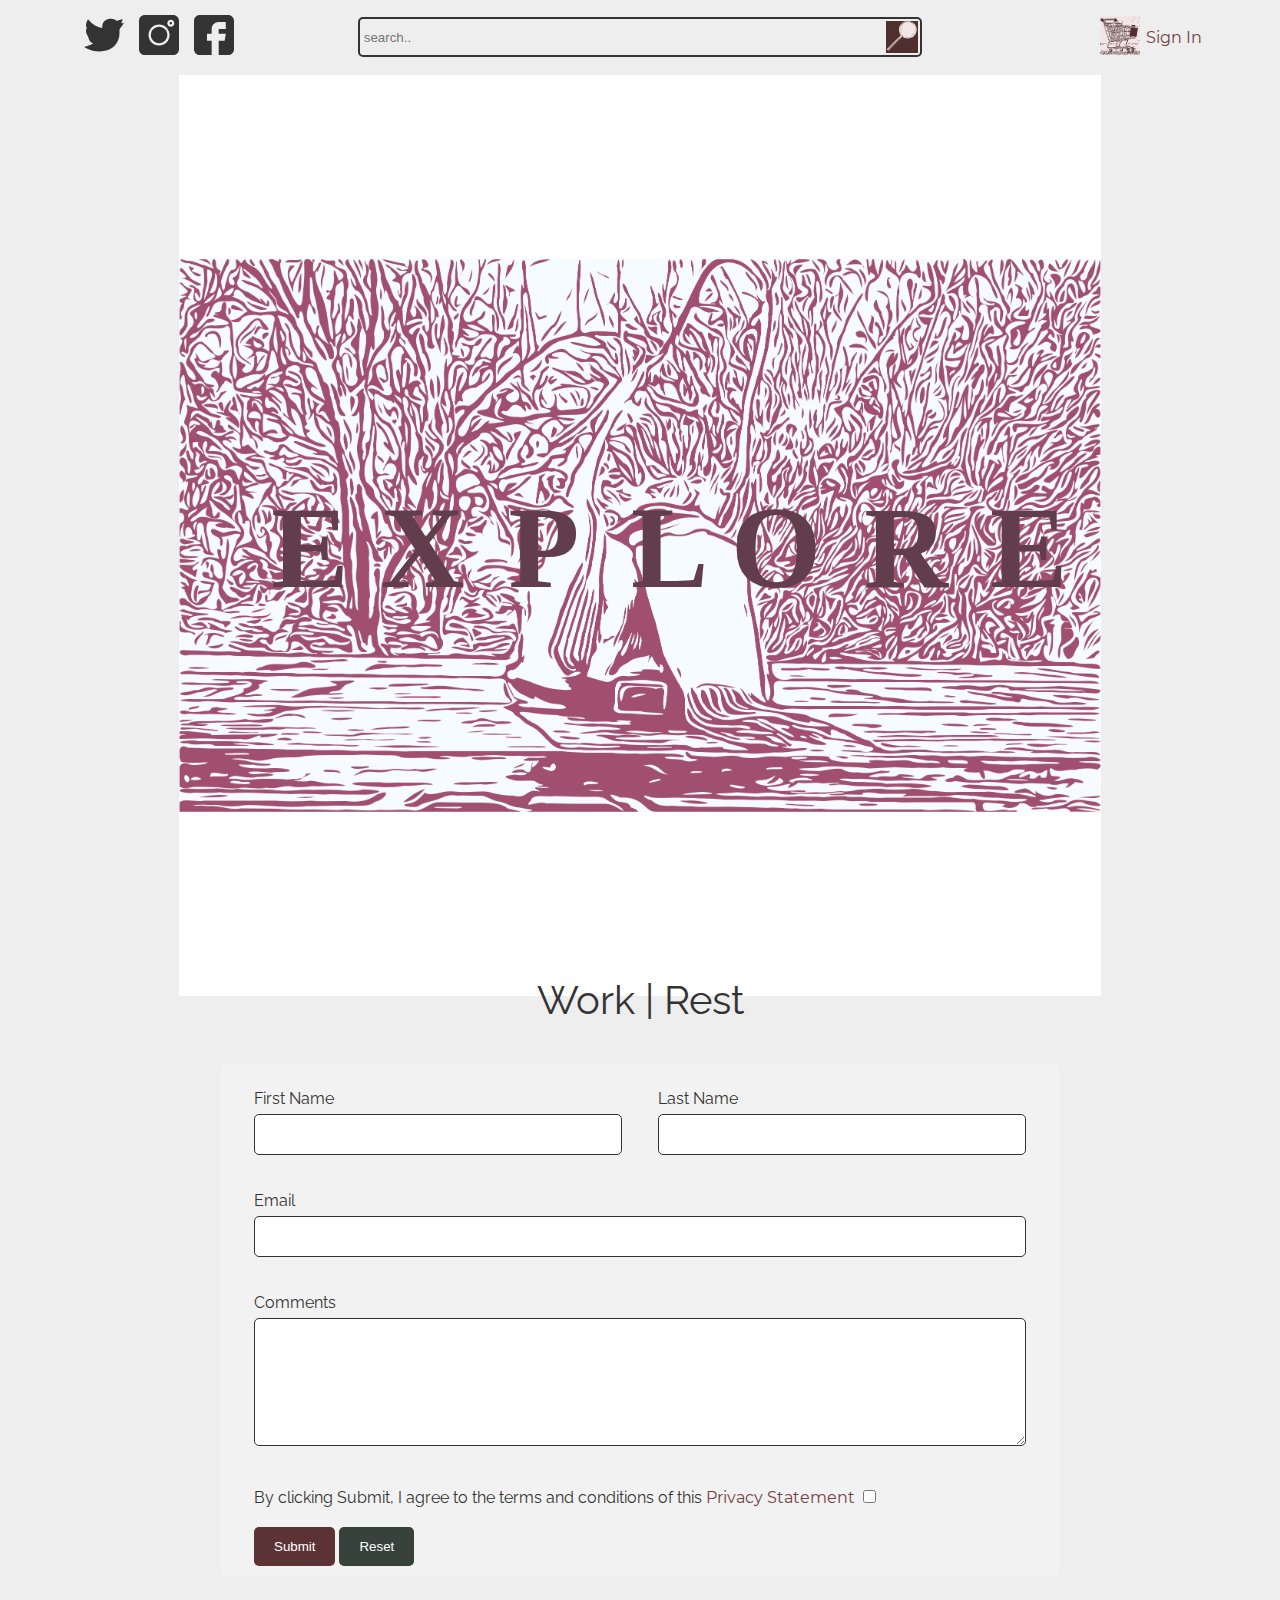
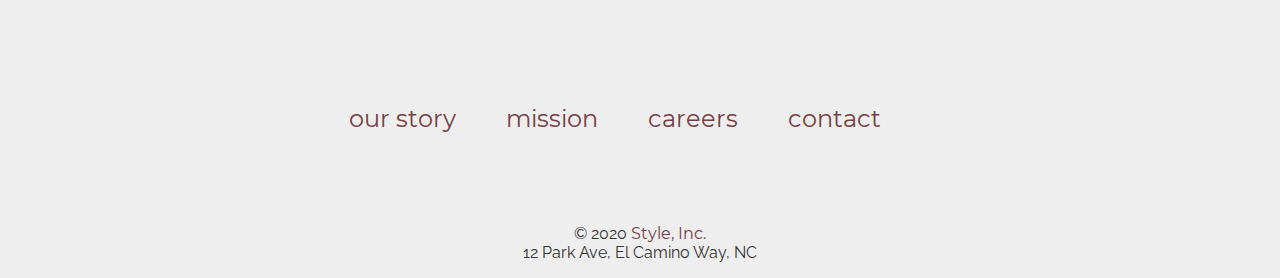
<file: website-mockup/contact.html>
<!DOCTYPE html>
<html lang="en">
    <head>
        <meta charset="utf-8">
        <meta name="viewport" content="width=device-width, initial-scale=1.0">
        <meta name="author" content="Johanna Wood">
        <title>Simply Style</title>
        <link href="css/style.css" rel="stylesheet">
    </head>
    <body>
        <header class="page-header">
            <div class="top-bar">
                <div class="social-media">
                    <a href="https://www.twitter.com">
                        <img src="images/twitter.svg" alt="twitter icon">
                    </a>
                    <a href="https://www.instagram.com">
                        <img src="images/instagram.svg" alt="instagram icon">
                    </a>
                    <a href="https://www.facebook.com">
                        <img src="images/facebook.svg" alt="facebook icon">
                    </a>
                </div>
                <form class="search-bar">
                    <input class="search-box" type="search" placeholder="search..">
                    <input class="search-icon" type="image" src="images/search.svg" alt="search">
                </form>
                <p class="cart-and-account">
                    <a href="#">
                        <img src="images/cart.svg" alt="shopping cart icon">
                    </a>
                    <a href="#">Sign In</a>
                </p>
            </div>
            <div class="logo">
                <a href="home.html">
                    <img src="images/style_toobig.svg" alt="style logo">
                </a>
            </div>
            <p class="page-sub-header">Work &#124; Rest</p>
        </header>
        <main>
            <form action="/action_page.php" class="contact-form">
                <fieldset class="first-name">
                    <label for="fname">First Name</label> 
                    <input type="text" id="fname" name="firstname" required>
                </fieldset>
                
                <fieldset class="last-name">
                    <label for="lname">Last Name</label>
                    <input type="text" id="lname" name="lastname" required>
                </fieldset>
                
                <fieldset class="email">
                    <label for="email">Email</label>
                    <input type="email" id="email" name="email" required>
                </fieldset>
                    
                <fieldset class="comments">
                    <label for="comments">Comments</label>
                    <textarea id="comments" name="subject"></textarea>
                </fieldset>
                
                <fieldset class="privacy">
                    <label for="privacy">By clicking Submit, I agree to the terms and conditions of this <a href="#">Privacy Statement</a></label>
                    <input type="checkbox" id="privacy" name="privacy" required>
                </fieldset>
                <fieldset class="submit-reset">
                    <input type="submit" value="Submit">
                    <input type="reset" valeu="Reset">
                </fieldset>    
          </form>   
        </main>
        <footer class="page-footer">
            <nav class="footer-nav">
                <a href="">our story</a>
                <a href="">mission</a>
                <a href="">careers</a>
                <a href="contact.html">contact</a>
                <a href=""></a>
            </nav>
            <p class="copyright">&copy; 2020 <a href="mailto:info.style.com">Style, Inc.</a></p>
            <p class="address">12 Park Ave, El Camino Way, NC</p>
        </footer>
    </body>
</html>
</file>
<file: website-mockup/css/style.css>
@font-face {
    font-family:'Raleway';
    src: url(../fonts/raleway-variable-font-weight.ttf);
    font-weight:100 900;
    font-style:normal;
}

@font-face {
    font-family:'Montserrat';
    src: url(../fonts/montserrat-regular.ttf);
    font-weight:100 900;
    font-style:normal;
}

:root {
    --main-font:Raleway, sans-serif;
    --secondary-font:Montserrat, sans-serif;
    --main-color:#333;
    --main-link-color:#754043;
    --main-background-color:#EEE;
    --top-position:35%;
    font-size:16px;
    
}

body {
        font-family:var(--main-font);
        font-weight:400;
        margin:0;
        padding:0;
        box-sizing: border-box;
        color:var(--main-color);
        background-color:var(--main-background-color);
}

a {
    text-decoration:none;
    color:var(--main-link-color);
    font-family: var(--secondary-font);
}

/* Splash Page Styles */

        .splash-page-social-media {
            padding:.5rem;
        }

        .splash-page-social-media a {
            padding:.25rem;
        }
        .splash-page-social-media img {
            max-width:30px;
        }

        .splash-page-heading {
            margin:0;
            position: absolute;
            top:0;
            left:0;
            height:100%;
            width:100%;
            display:flex;
            flex-direction: column;
            align-items: center;
            justify-content: center;
        }

        .splash-page-logo img {
            display:block;
            margin:0 auto;
            width:100%;
            max-width:1200px;
        }

        .splash-page-heading p {
            text-align:center;
            color:#333;
            font-size:2rem;
            margin-top:-1.5rem;
            font-family:var(--main-font);
        }

/* Standard Page Styles */
.top-bar {
    display:grid;
    align-items: center;
    padding:0 1%;
}

.social-media {
    padding:0 1%;
    grid-area: 1 / 1 / 2 / 2;
}

.social-media a {
        display:inline-block;
        padding:2%;
    }

.cart-and-account {
    grid-area:1 / 2 / 2 / 3;
    display:flex;
    align-items: center;
    justify-content: flex-end;
}

.cart-and-account a {
    padding:0 1%;    
}

.social-media img,
.cart-and-account img {
    width:100%;
    max-width:30px;
}

.search-bar {
    grid-area:2 / 1 / 2 / 3;
    height:1.5rem;
    display:block;
    border:2px solid #333;
    border-radius:5px;
    border-color:#333;
    display:flex;
    padding:.125rem;
    
}

.search-box {
    border:none;
    background-color: transparent;
    outline:none;
    width:100%;
    
}

.search-icon {
    width:inherit;
    height:inherit;
}

.search-bar:focus-within .search-box::placeholder {
    color:transparent;
    border:none;
}



.logo {
    margin:4% auto;
    width:100%;
    grid-area:logo;
}

.logo > a > img {
    width:100%;
}

.page-sub-header {
    text-align:center;
    color:#333;
    font-size:2rem;
    margin-top:-1.5rem;
    font-family:var(--main-font);
    grid-area:page-sub-header;
}

.gallery {
    margin:0;
    width:100%;
    display:grid;
    grid-template-columns:1fr;
    grid-gap:.5rem;
    filter:drop-shadow(.5rem .5rem 1rem #333);
}

.gallery-item {
    margin:auto;
    position: relative;
    width:100%;
    background-color:transparent;
}

.gallery-item > figure {
    margin:0;
    width:100%;
}

.gallery-item > figure > img {
    width:100%;
    clip-path: inset(15% 0 35% 0);
}

.gallery-item-1 {
    margin-top:-15%;
}

.gallery-item-2,
.gallery-item-3,
.gallery-item-4{
    margin-top:-78%;
}

/* Fade */
         
.overlay {
    position: absolute;
    top:0;
    left:0;
    height: 100%;
    width:100%;
    opacity:0;
    transition:.75s ease;

}

.gallery-item:hover .overlay,
.gallery-item:active .overlay {
  opacity:.8;
    transition:.75s ease;
}

.text {
    display:flex;
    height:auto;
    justify-content: center;
    align-items: center;
    position:relative;
    overflow:auto;
    top:30%;
}

.text a {
    font-size:1.5rem;
    font-family: var(--secondary-font);
    background-color:var(--main-background-color);
    width:100%;
    padding:5% 0;
    text-align: center;
}

.page-footer {
    position:relative;
    bottom:0;
    text-align:center;
    width:100%;
    margin:-35% 0 0 0;
}
    
.footer-nav a {
    display:block;
    padding:1% 2%;
    font-size:1.5rem;
    font-family: var(--secondary-font);
} 

.copyright {
    margin-top:5rem;
    margin-bottom:0;
}


.address {
    margin-top:0;
}

.contact-form {
    margin-bottom:50%;
    max-width:800px;
}

fieldset {
    border:none;
}

.contact-form textarea {
    min-height:8rem;
}

.contact-form input[type=text],
.contact-form input[type=email],
.contact-form textarea {
  width: 100%;
  padding: .75rem;
  border: 1px solid #333;
  border-radius: 5px;
  box-sizing: border-box;
  margin-top: .375rem;
  margin-bottom: 1rem;
  resize: vertical;
}

.contact-form input[type=checkbox] {
    
}

.contact-form input[type=submit] {
    background-color:#5c3335;
}

.contact-form input[type=reset] {
    background-color:#37423d;
}

.contact-form input[type=submit],
.contact-form input[type=reset] {
  color: #FFF;
  padding: .75rem 1.25rem;
  border: none;
  border-radius: 5px;
  cursor: pointer;
}

input[type=submit]:hover,
input[type=reset]:hover {
  background-color: #333;
}

.contact-form {
  border-radius: 5px;
  background-color: #f2f2f2;
  padding: 1.25rem;
} 

@media (min-width:600px) {
    .logo {
        margin:0 auto;
        width:90%;
    }

    .gallery {
        display:grid;
        grid-template-columns: 1fr 1fr;
        grid-gap:0;
    }
    
    .gallery-item-1,
    .gallery-item-2 {
    margin-top:-15%;
    }

    .gallery-item-3,
    .gallery-item-4 {
        margin-top:-78%;
    }
    
    .page-footer {
        margin:-10% 0 0 0;
    }
    
    .text {
        top:27%;
    }
}

@media (min-width:700px) {
    
    .splash-page-social-media img,
    .social-media img,
    .cart-and-account img {
        max-width:40px;
    }
    
    .search-bar {
        height:2rem;
    }
    
    .logo {
        margin:0 auto;
        width:80%;
    }
    
    .gallery-item > figure > img {
    width:100%;
    clip-path: inset(10% 0 30% 0);
    }

    .gallery-item-1,
    .gallery-item-2 {
    margin-top:-15%;
    }

    .gallery-item-3,
    .gallery-item-4 {
        margin-top:-61%;
    }

    .footer-nav a {
        display:inline-block;
    }
    
    .contact-form {
    margin-bottom:40%;
        display:grid;
        grid-gap:1%;
        grid-template-areas: 'first-name last-name'
                             'email email'
                             'comments comments'
                             'privacy privacy'
                             'submit submti';
    }
    
    .first-name {
        grid-area: first-name;
    }
    
    .last-name {
        grid-area: last-name;
    }
    
    .email {
        grid-area: email;
    }
    
    .comments {
        grid-area:comments;
    }
    
    .privacy {
        grid-area:privacy;
    }
    
    .submit-reset {
        grid-area:submit;
        width:50%;
    }
}

@media (min-width:800px) {
    body {
        margin:0 auto;
        width:90%;
    }
    
    .top-bar {
        grid-template-columns: 2fr 4fr 2fr;
    }
    
    .search-bar,
    .social-media,
    .cart-and-account {
        grid-area:auto;
    }
    
    .gallery-item > figure > img {
    width:100%;
    clip-path: inset(5% 0 25% 0);
    }

    .gallery-item-1,
    .gallery-item-2 {
    margin-top:-5%;
    }

    .gallery-item-3,
    .gallery-item-4 {
        margin-top:-47.7%;
    }   
    
    .contact-form {
        margin:0 auto 30% auto;
        width:90%;
}
}

@media (min-width:900px) {
    
    .gallery-item > figure > img {
    width:100%;
    clip-path: inset(0 0 20% 0);
    }

    .gallery-item-1,
    .gallery-item-2 {
    margin-top:0;
    }

    .gallery-item-3,
    .gallery-item-4 {
        margin-top:-31.2%;
    }
    
    .contact-form {
        margin:0 auto 20% auto;
        width:80%;
    }
}

@media (min-width:1000px) {
    body {
        margin:0 auto;
        max-width:1200px;
    }
    
    .contact-form {
        width:70%;
    }
}

@media (min-width:1200px) {
    
    body {
        max-width:1400px;
    }
    
    .page-sub-header {
        font-size:2.5rem;
    }
    
    .text {
        top:40%;
    }
    
    .text a {
        font-size:2rem;
        font-weight: 900;
        color:#FFF;
        background-color:transparent;
    }
    
    .gallery-item img {
        transition: .75s ease;
    }
    .overlay {
        background-color:transparent;
        transition: .75s ease;
    }
    
    .gallery-item:hover overlay,
    .gallery-item:hover img,
    .overlay:hover {
        opacity:.5;
        transition:.75s ease;
    }
    .gallery {
        display:grid;
        grid-template-columns: repeat(4, 1fr);
        grid-gap:0;
        margin:5% 0 10% 0;
    }
   .gallery-item > figure > img {
        width:100%;
        clip-path: none;
    }
    
    .gallery-item-1,
    .gallery-item-2,
    .gallery-item-3,
    .gallery-item-4 {
        margin-top:0;
    }
    
    .page-footer {
        margin:0;
    }
    .footer-nav a {
        transition: .75s ease;
    }
    .footer-nav :nth-child(odd):focus,
    .footer-nav :nth-child(odd):hover,
    .footer-nav :nth-child(odd):active{
        color:#333;
        transform:rotate(2deg);
        transition:.75s ease;
    }
    
    .footer-nav :nth-child(even):focus,
    .footer-nav :nth-child(even):hover,
    .footer-nav :nth-child(even):active {
        color:#333;
        transform:rotate(-2deg);
        transition: .75s ease;
    }
    
    .contact-form {
    margin-bottom:10%;
    }
}

@media (min-width:1400px) {
    
    body {
        max-width:1600px;
    }
    
    .logo {
        width:60%;
    }
    
    
}
</file>
